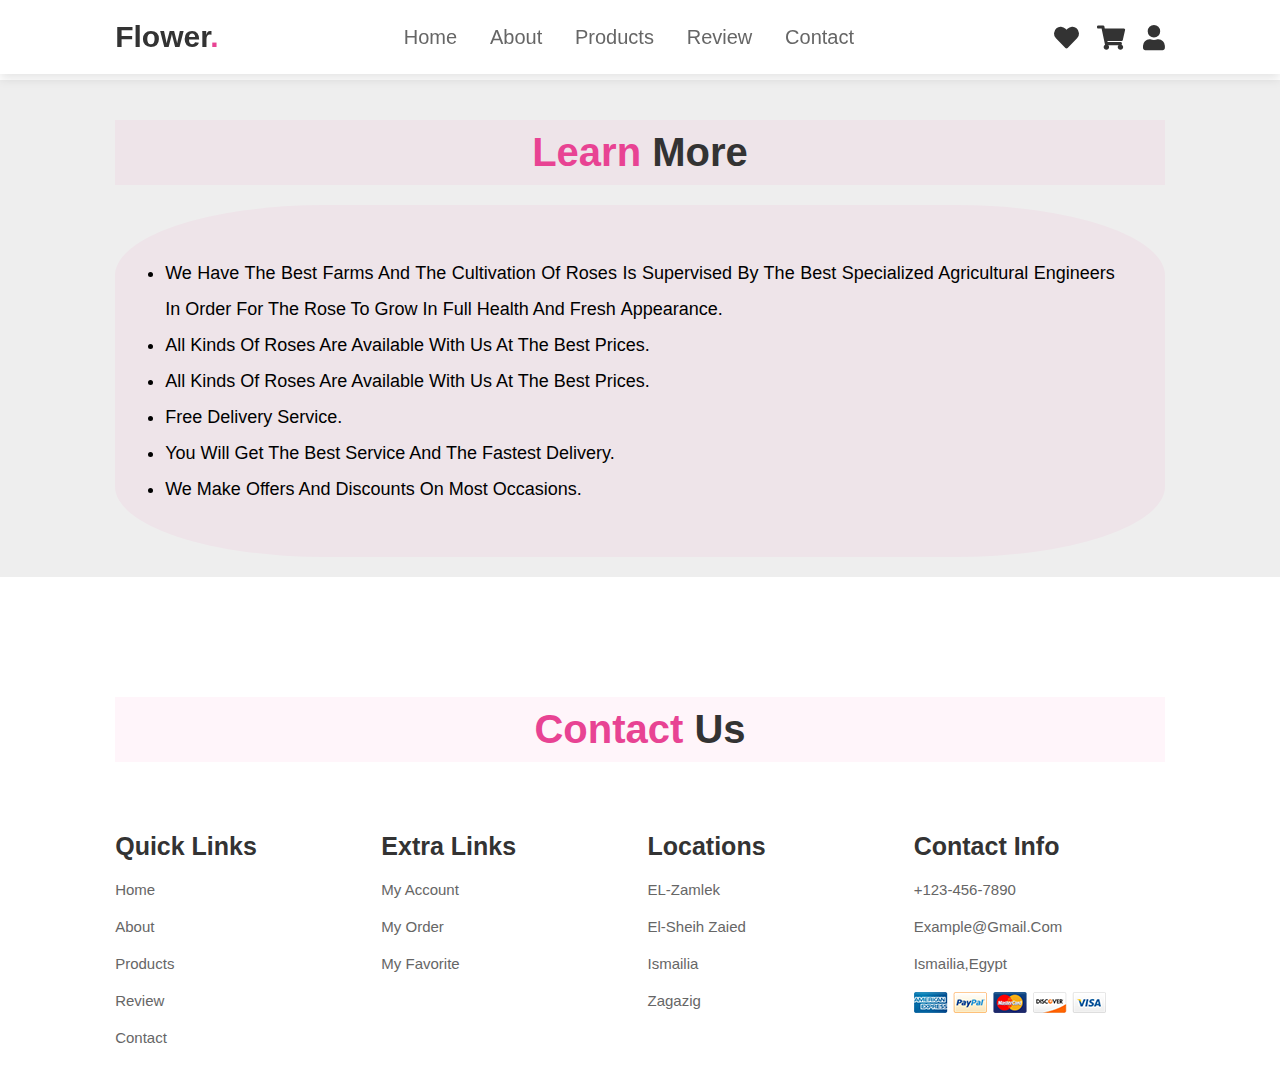
<file: aboutUs.html>
<!DOCTYPE html>
<html lang="en">
  <head>
    <meta charset="UTF-8">
    <meta http-equiv="X-UA-Compatible" content="IE=edge">
    <meta name="viewport" content="width=device-width, initial-scale=1.0">
    <title>learn more </title>

    <!-- font awesome cdn link  -->
    <link rel="stylesheet" href="https://cdnjs.cloudflare.com/ajax/libs/font-awesome/5.15.3/css/all.min.css">

    <!-- custom css file link  -->
    <link rel="stylesheet" href="css/style.css">

</head>
<body>
  <header>

    <input type="checkbox" name="" id="toggler">
    <label for="toggler" class="fas fa-bars"></label>

    <a href="#" class="logo">flower<span>.</span></a>

    <nav class="navbar">
        <a href="new index.html">home</a>
        <a href="aboutUs.html">about</a>
        <a href="prod.html">products</a>
        <a href="revewes page.html">review</a>
        <a href="new index.html">contact</a>
    </nav>

    <div class="icons">
        <a href="support.html" class="fas fa-heart"></a>
        <a href="cart.html" class="fas fa-shopping-cart"></a>
        <a href="man icon.html" class="fas fa-user"></a>
    </div>

</header>

<section class="learn" >
  <h1 class="heading"> <span> learn </span> more</h1>
  <div id="aboutus">
    
    <ul class="ul">
      <li>We have the best farms and the cultivation of roses is supervised by the best specialized agricultural engineers In order for the rose to grow in full health and fresh appearance.</li>
      <li>All kinds of roses are available with us at the best prices.</li>
      <li>All kinds of roses are available with us at the best prices.</li>
      <li>Free delivery service.</li>
      <li>You will get the best service and the fastest delivery.</li>
      <li>We make offers and discounts on most occasions.</li>


    </ul>
    
  </div>

</section>
  





















<!-- footer section starts  -->

<!-- footer section starts  -->

<section class="contact" id="contact">

  <h1 class="heading"> <span> contact </span> us </h1>
  </section>
<section class="footer">
 
  <div class="box-container">

      
      
    <div class="box">
      <h3>quick links</h3>
      <a href="new index.html">home</a>
      <a href="new index.html">about</a>
      <a href="prod.html">products</a>
      <a href="revewes page.html">review</a>
      <a href="new index.html">contact</a>
  </div>

      <div class="box">
          <h3>extra links</h3>
          <a href="#">my account</a>
          <a href="#">my order</a>
          <a href="#">my favorite</a>
      </div>

      <div class="box">
          <h3>locations</h3>
          <a href="#">EL-zamlek</a>
          <a href="#">El-sheih zaied</a>
          <a href="#">ismailia</a>
          <a href="#">Zagazig</a>
      </div>

      <div class="box">
          <h3>contact info</h3>
          <a href="#">+123-456-7890</a>
          <a href="#">example@gmail.com</a>
          <a href="#">ismailia,Egypt </a>
          <img src="images/payment.png" alt="">
      </div>

  </div>

  

</section>

<!-- footer section ends -->

  
</body>
</html>
</file>
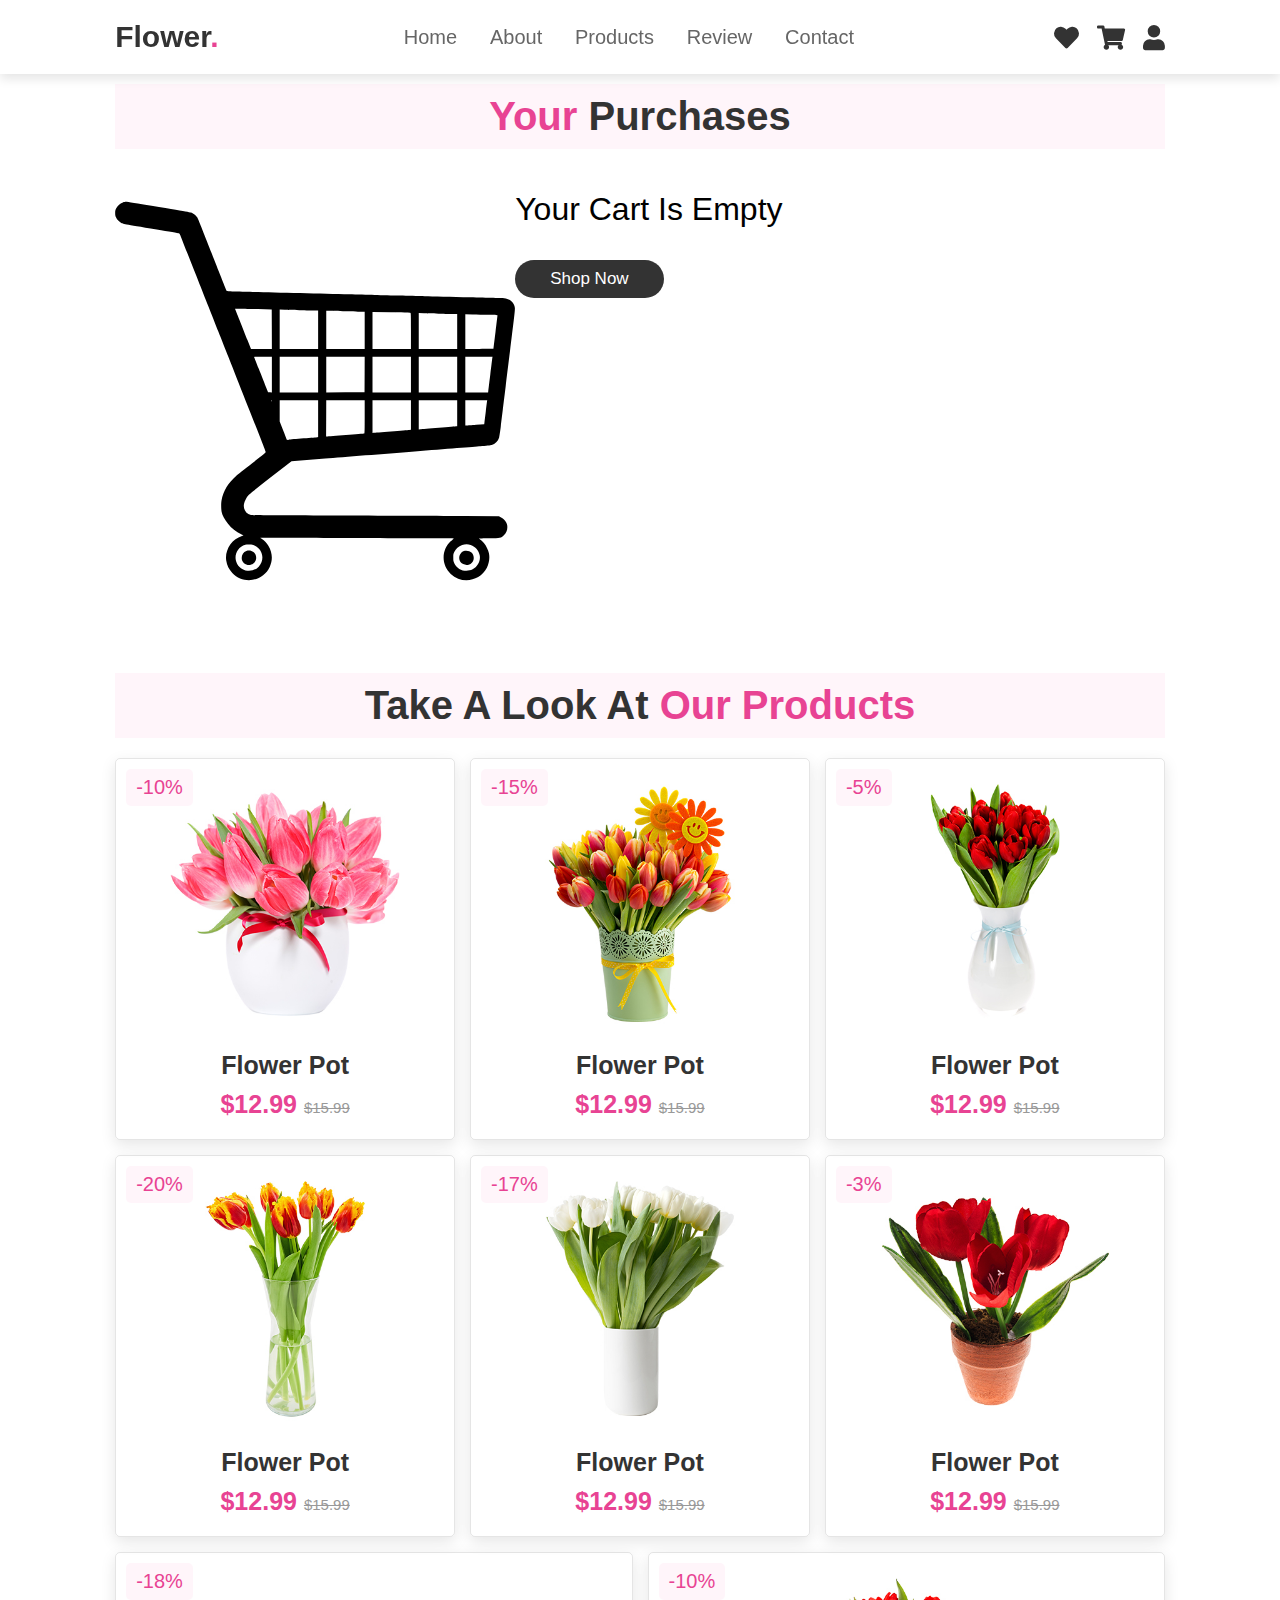
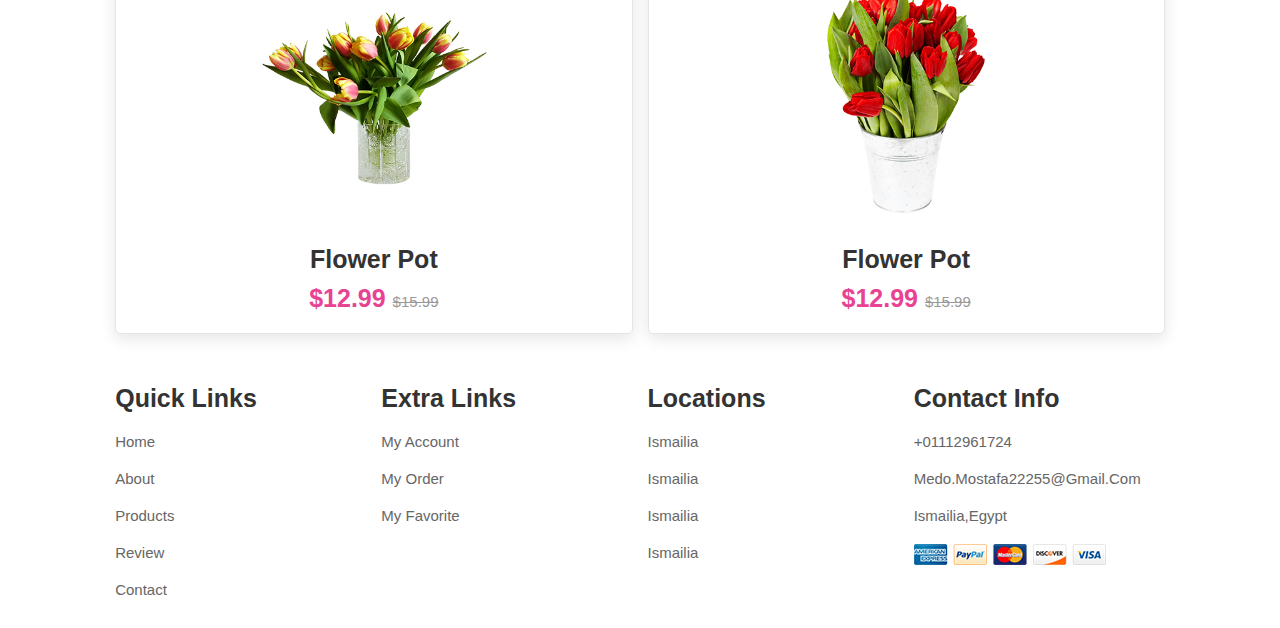
<file: cart.html>
<!DOCTYPE html>
<html lang="en">

<head>
    <meta charset="UTF-8">
    <meta http-equiv="X-UA-Compatible" content="IE=edge">
    <meta name="viewport" content="width=device-width, initial-scale=1.0">
    <title>flower store</title>

    <link rel="shourtcut icon" href="images/708.jpg">
    
    <!-- font awesome cdn link  -->
    <link rel="stylesheet" href="https://cdnjs.cloudflare.com/ajax/libs/font-awesome/5.15.3/css/all.min.css">

    <!-- custom css file link  -->
    <link rel="stylesheet" href="css/style.css">

</head>

<body>

    <!-- header section starts  -->

    <header>

        <input type="checkbox" name="" id="toggler">
        <label for="toggler" class="fas fa-bars"></label>

        <a href="#" class="logo">flower<span>.</span></a>

        <nav class="navbar">
            <a href="new index.html">home</a>
            <a href="#about">about</a>
            <a href="prod.html">products</a>
            <a href="revewes page.html">review</a>
            <a href="#contact">contact</a>
        </nav>

        <div class="icons">
            <a href="support.html" class="fas fa-heart"></a>
            <a href="cart.html" class="fas fa-shopping-cart"></a>
            <a href="man icon.html" class="fas fa-user"></a>
        </div>

    </header>

    <!-- header section ends -->

    <br />
    <br />
    <br />
    <br />
    <section class="contact" id="contact">

        <h1 class="heading"> <span> your </span> purchases </h1>



        <br />
        <br />
        <div class="info">
            <div class="img">
                <img src="cart.svg" alt="" height="400" width="400" valign="middle">
            </div>
            <div class="text">
                <p> Your Cart is Empty </p>
                <br />
                <br />
                <a href="prod.html" class="btn">shop now</a>
            </div>

        </div>
        <br />
        <br />
    </section>

    <section class="products" id="products">

        <h1 class="heading">Take a Look At <span> Our Products</span> </h1>

        <div class="box-container">

            <div class="box">
                <span class="discount">-10%</span>
                <div class="image">
                    <img src="images/img-1.jpg" alt="">
                    <div class="icons">
                        <a href="#" class="fas fa-heart"></a>
                        <a href="#" class="cart-btn">add to cart</a>
                        <a href="#" class="fas fa-share"></a>
                    </div>
                </div>
                <div class="content">
                    <h3>flower pot</h3>
                    <div class="price"> $12.99 <span>$15.99</span> </div>
                </div>
            </div>

            <div class="box">
                <span class="discount">-15%</span>
                <div class="image">
                    <img src="images/img-2.jpg" alt="">
                    <div class="icons">
                        <a href="#" class="fas fa-heart"></a>
                        <a href="#" class="cart-btn">add to cart</a>
                        <a href="#" class="fas fa-share"></a>
                    </div>
                </div>
                <div class="content">
                    <h3>flower pot</h3>
                    <div class="price"> $12.99 <span>$15.99</span> </div>
                </div>
            </div>

            <div class="box">
                <span class="discount">-5%</span>
                <div class="image">
                    <img src="images/img-3.jpg" alt="">
                    <div class="icons">
                        <a href="#" class="fas fa-heart"></a>
                        <a href="#" class="cart-btn">add to cart</a>
                        <a href="#" class="fas fa-share"></a>
                    </div>
                </div>
                <div class="content">
                    <h3>flower pot</h3>
                    <div class="price"> $12.99 <span>$15.99</span> </div>
                </div>
            </div>

            <div class="box">
                <span class="discount">-20%</span>
                <div class="image">
                    <img src="images/img-4.jpg" alt="">
                    <div class="icons">
                        <a href="#" class="fas fa-heart"></a>
                        <a href="#" class="cart-btn">add to cart</a>
                        <a href="#" class="fas fa-share"></a>
                    </div>
                </div>
                <div class="content">
                    <h3>flower pot</h3>
                    <div class="price"> $12.99 <span>$15.99</span> </div>
                </div>
            </div>

            <div class="box">
                <span class="discount">-17%</span>
                <div class="image">
                    <img src="images/img-5.jpg" alt="">
                    <div class="icons">
                        <a href="#" class="fas fa-heart"></a>
                        <a href="#" class="cart-btn">add to cart</a>
                        <a href="#" class="fas fa-share"></a>
                    </div>
                </div>
                <div class="content">
                    <h3>flower pot</h3>
                    <div class="price"> $12.99 <span>$15.99</span> </div>
                </div>
            </div>

            <div class="box">
                <span class="discount">-3%</span>
                <div class="image">
                    <img src="images/img-6.jpg" alt="">
                    <div class="icons">
                        <a href="#" class="fas fa-heart"></a>
                        <a href="#" class="cart-btn">add to cart</a>
                        <a href="#" class="fas fa-share"></a>
                    </div>
                </div>
                <div class="content">
                    <h3>flower pot</h3>
                    <div class="price"> $12.99 <span>$15.99</span> </div>
                </div>
            </div>

            <div class="box">
                <span class="discount">-18%</span>
                <div class="image">
                    <img src="images/img-7.jpg" alt="">
                    <div class="icons">
                        <a href="#" class="fas fa-heart"></a>
                        <a href="#" class="cart-btn">add to cart</a>
                        <a href="#" class="fas fa-share"></a>
                    </div>
                </div>
                <div class="content">
                    <h3>flower pot</h3>
                    <div class="price"> $12.99 <span>$15.99</span> </div>
                </div>
            </div>

            <div class="box">
                <span class="discount">-10%</span>
                <div class="image">
                    <img src="images/img-8.jpg" alt="">
                    <div class="icons">
                        <a href="#" class="fas fa-heart"></a>
                        <a href="#" class="cart-btn">add to cart</a>
                        <a href="#" class="fas fa-share"></a>
                    </div>
                </div>
                <div class="content">
                    <h3>flower pot</h3>
                    <div class="price"> $12.99 <span>$15.99</span> </div>
                </div>
            </div>

        </div>
    </section>

    <!-- footer section starts  -->



    <section class="footer">

        <div class="box-container">


           
        <div class="box">
            <h3>quick links</h3>
            <a href="new index.html">home</a>
            <a href="new index.html">about</a>
            <a href="prod.html">products</a>
            <a href="revewes page.html">review</a>
            <a href="new index.html">contact</a>
        </div>

            <div class="box">
                <h3>extra links</h3>
                <a href="#">my account</a>
                <a href="#">my order</a>
                <a href="#">my favorite</a>
            </div>

            <div class="box">
                <h3>locations</h3>
                <a href="#">ismailia</a>
                <a href="#">ismailia</a>
                <a href="#">ismailia</a>
                <a href="#">ismailia</a>
            </div>

            <div class="box">
                <h3>contact info</h3>
                <a href="#">+01112961724</a>
                <a href="#">medo.mostafa22255@gmail.com</a>
                <a href="#">ismailia,Egypt </a>
                <img src="images/payment.png" alt="">
            </div>

        </div>



    </section>

    <!-- footer section ends -->


</body>

</html>
</file>
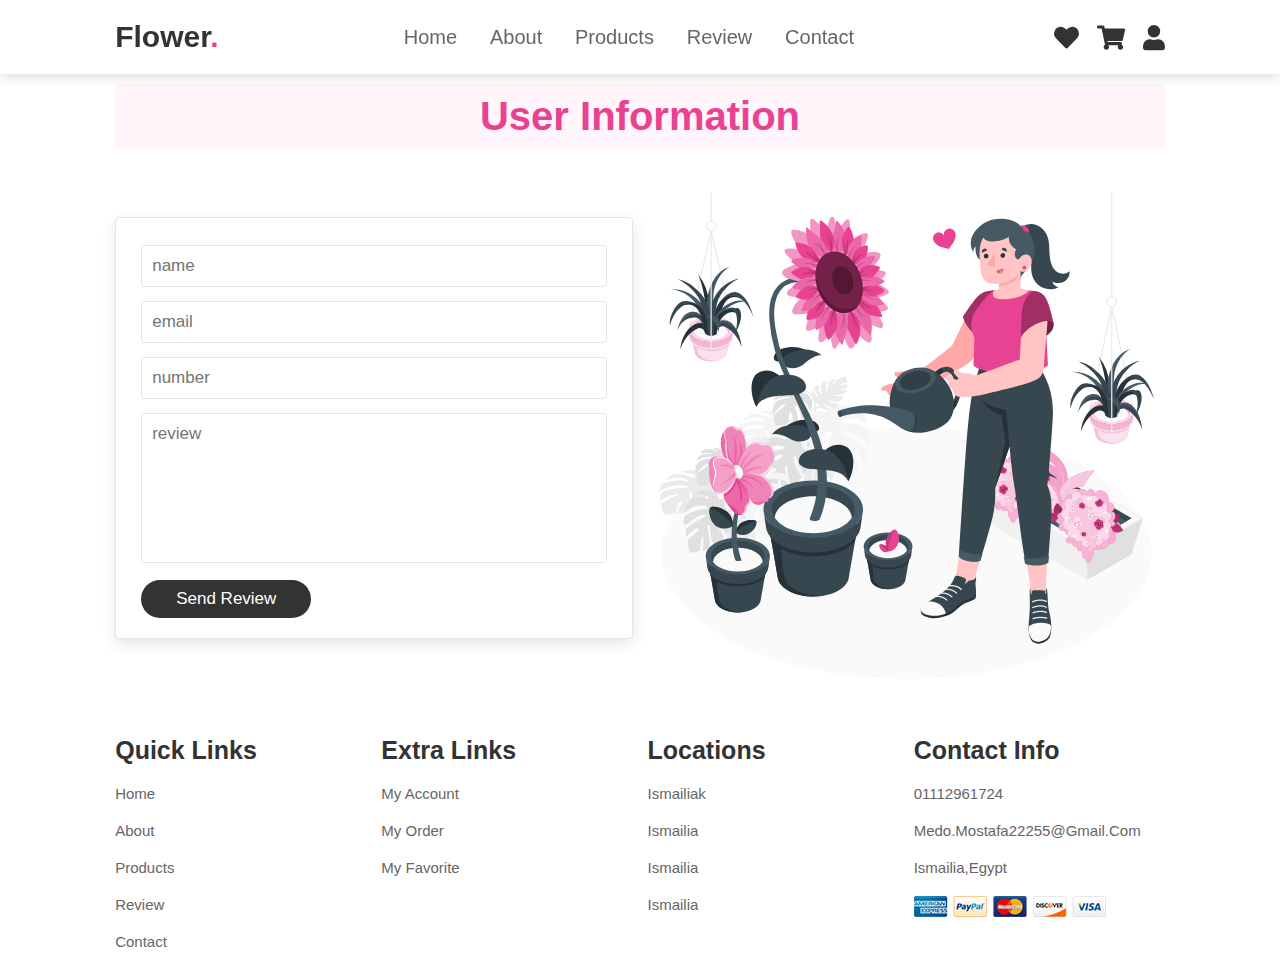
<file: man icon.html>
!DOCTYPE html>
<html lang="en">
<head>
    <meta charset="UTF-8">
    <meta http-equiv="X-UA-Compatible" content="IE=edge">
    <meta name="viewport" content="width=device-width, initial-scale=1.0">
    <title>user information</title>

    <!-- font awesome cdn link  -->
    <link rel="stylesheet" href="https://cdnjs.cloudflare.com/ajax/libs/font-awesome/5.15.3/css/all.min.css">

    <!-- custom css file link  -->
    <link rel="stylesheet" href="css/style.css">


</head>
<body >


    <header>

        <input type="checkbox" name="" id="toggler">
        <label for="toggler" class="fas fa-bars"></label>
    
        <a href="#" class="logo">flower<span>.</span></a>
    
        <nav class="navbar">
            <a href="new index.html">home</a>
            <a href="new index.html">about</a>
            <a href="prod.html">products</a>
            <a href="revewes page.html">review</a>
            <a href="new index.html">contact</a>
        </nav>
    
        <div class="icons">
            <a href="support.html" class="fas fa-heart"></a>
            <a href="cart.html" class="fas fa-shopping-cart"></a>
            <a href="man icon.html" class="fas fa-user"></a>
        </div>
    
    </header>

    <br/>
    <br/>
    <br/>
    <br/>

<section class="contact" id="contact">

    <h1 class="heading"> <span> user information </span>  </h1>

    <div class="row">

        <form action="">
            <input type="text" placeholder="name" class="box">
            <input type="email" placeholder="email" class="box">
            <input type="number" placeholder="number" class="box">
            <textarea name="" class="box" placeholder="review" id="" cols="30" rows="10"></textarea>
            <input type="submit" value="send review" class="btn">
        </form>

        <div class="image">
            <img src="images/contact-img.svg" alt="">
        </div>

    </div>
</body>
</section>


<!-- footer section starts  -->

<section class="footer">

    <div class="box-container">

        <div class="box">
            <h3>quick links</h3>
            <a href="new index.html">home</a>
            <a href="new index.html">about</a>
            <a href="prod.html">products</a>
            <a href="revewes page.html">review</a>
            <a href="new index.html">contact</a>
        </div>

        <div class="box">
            <h3>extra links</h3>
            <a href="#">my account</a>
            <a href="#">my order</a>
            <a href="#">my favorite</a>
        </div>

        <div class="box">
            <h3>locations</h3>
            <a href="#">ismailiak</a>
            <a href="#">ismailia</a>
            <a href="#">ismailia</a>
            <a href="#">ismailia</a>
        </div>

        <div class="box">
            <h3>contact info</h3>
            <a href="#">01112961724</a>
            <a href="#">medo.mostafa22255@gmail.com</a>
            <a href="#">ismailia,Egypt </a>
            <img src="images/payment.png" alt="">
        </div>

    </div>

    

</section>

<!-- footer section ends -->


















    
</body>
</html>
</file>
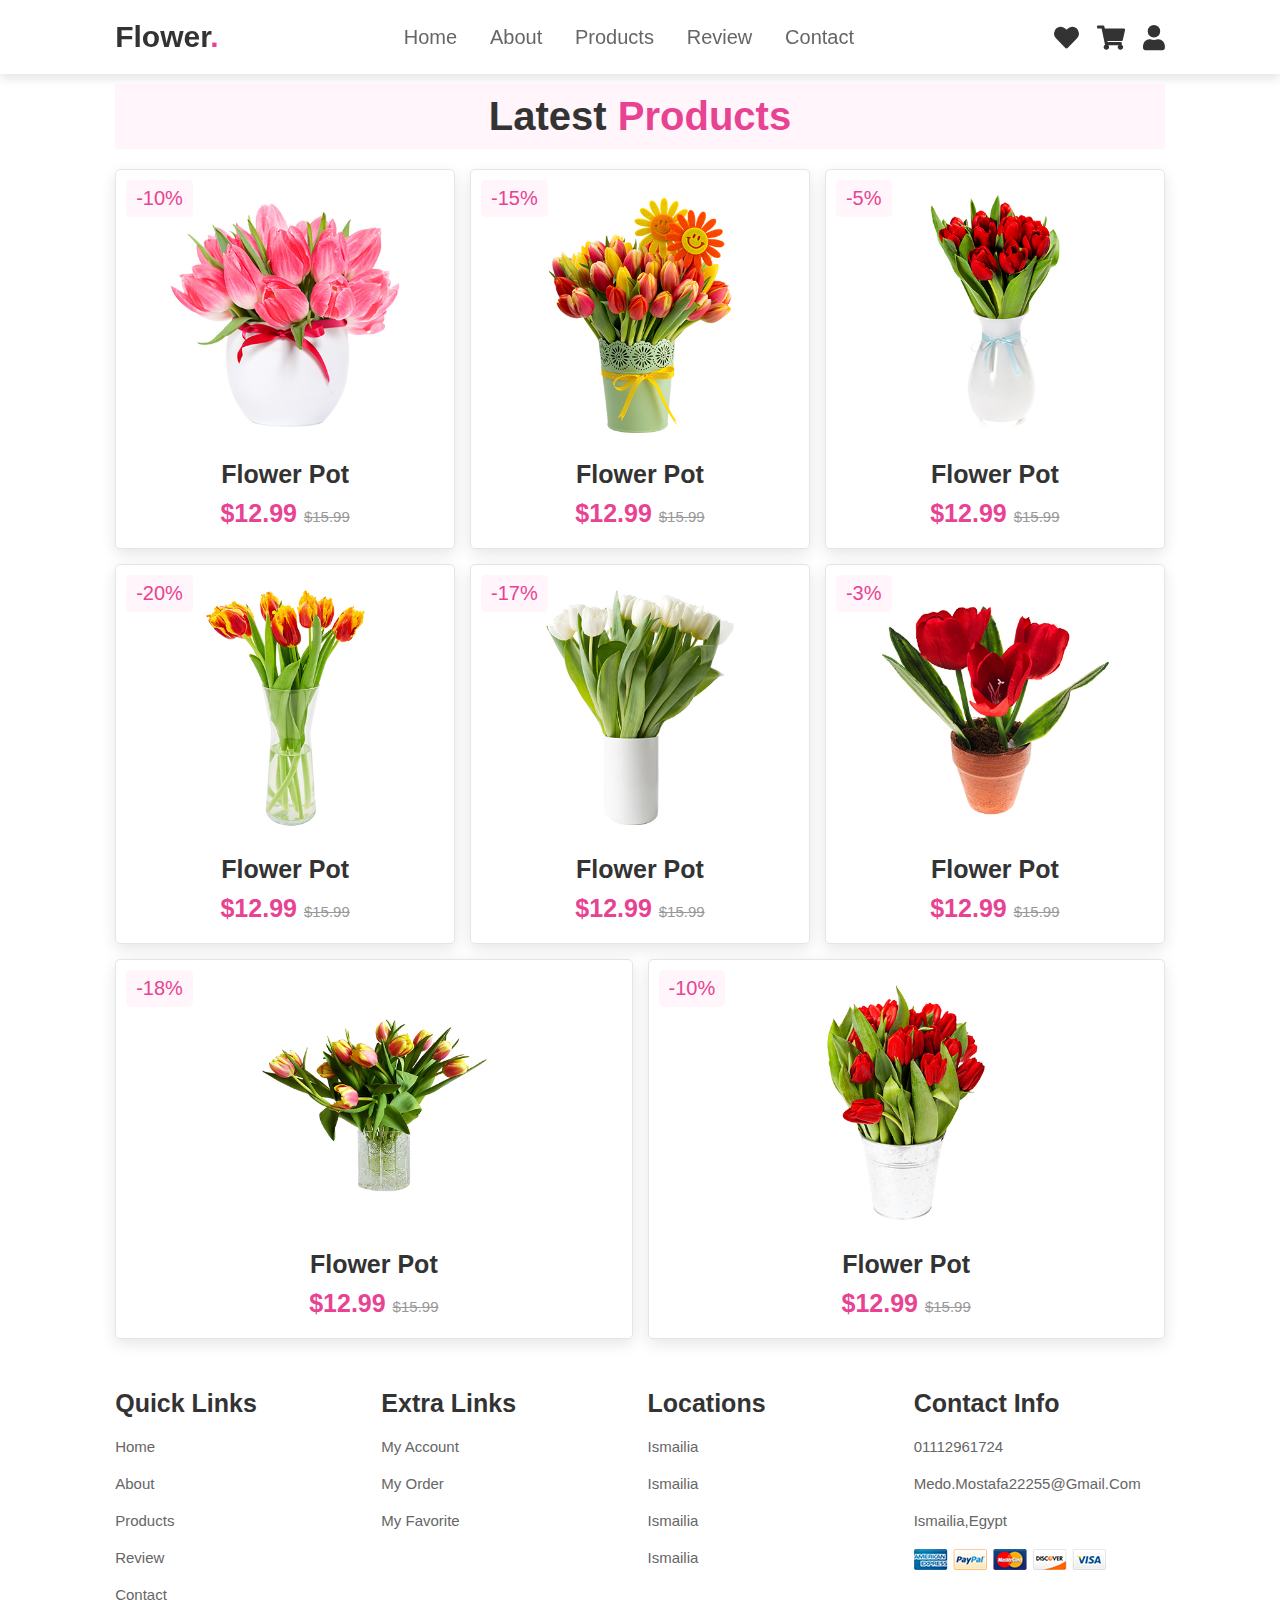
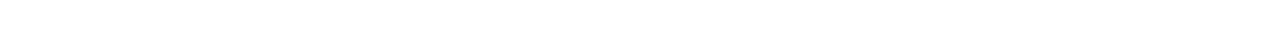
<file: prod.html>
!DOCTYPE html>
<html lang="en">
<head>
    <meta charset="UTF-8">
    <meta http-equiv="X-UA-Compatible" content="IE=edge">
    <meta name="viewport" content="width=device-width, initial-scale=1.0">
    <title>prodict page </title>


    

    <!-- font awesome cdn link  -->
    <link rel="stylesheet" href="https://cdnjs.cloudflare.com/ajax/libs/font-awesome/5.15.3/css/all.min.css">

    <!-- custom css file link  -->
    <link rel="stylesheet" href="css/style.css">
    <link rel="shourtcut icon" href="images/708.jpg">

</head>
<!-- prodcuts section starts  -->
<body>


    <header>

        <input type="checkbox" name="" id="toggler">
        <label for="toggler" class="fas fa-bars"></label>
    
        <a href="#" class="logo">flower<span>.</span></a>
    
        <nav class="navbar">
            <a href="new index.html">home</a>
            <a href="new index.html">about</a>
            <a href="prod.html">products</a>
            <a href="revewes page.html">review</a>
            <a href="index.html">contact</a>
        </nav>
    
        <div class="icons">
            <a href="support.html" class="fas fa-heart"></a>
            <a href="cart.html" class="fas fa-shopping-cart"></a>
            <a href="man icon.html" class="fas fa-user"></a>
        </div>
    
    </header>

    <br/>
    <br/>
    <br/>
    <br/>
<section class="products" id="products">

    <h1 class="heading"> latest <span>products</span> </h1>

    <div class="box-container">

        <div class="box">
            <span class="discount">-10%</span>
            <div class="image">
                <img src="images/img-1.jpg" alt="">
                <div class="icons">
                    <a href="#" class="fas fa-heart"></a>
                    <a href="#" class="cart-btn">add to cart</a>
                    <a href="#" class="fas fa-share"></a>
                </div>
            </div>
            <div class="content">
                <h3>flower pot</h3>
                <div class="price"> $12.99 <span>$15.99</span> </div>
            </div>
        </div>

        <div class="box">
            <span class="discount">-15%</span>
            <div class="image">
                <img src="images/img-2.jpg" alt="">
                <div class="icons">
                    <a href="#" class="fas fa-heart"></a>
                    <a href="#" class="cart-btn">add to cart</a>
                    <a href="#" class="fas fa-share"></a>
                </div>
            </div>
            <div class="content">
                <h3>flower pot</h3>
                <div class="price"> $12.99 <span>$15.99</span> </div>
            </div>
        </div>

        <div class="box">
            <span class="discount">-5%</span>
            <div class="image">
                <img src="images/img-3.jpg" alt="">
                <div class="icons">
                    <a href="#" class="fas fa-heart"></a>
                    <a href="#" class="cart-btn">add to cart</a>
                    <a href="#" class="fas fa-share"></a>
                </div>
            </div>
            <div class="content">
                <h3>flower pot</h3>
                <div class="price"> $12.99 <span>$15.99</span> </div>
            </div>
        </div>

        <div class="box">
            <span class="discount">-20%</span>
            <div class="image">
                <img src="images/img-4.jpg" alt="">
                <div class="icons">
                    <a href="#" class="fas fa-heart"></a>
                    <a href="#" class="cart-btn">add to cart</a>
                    <a href="#" class="fas fa-share"></a>
                </div>
            </div>
            <div class="content">
                <h3>flower pot</h3>
                <div class="price"> $12.99 <span>$15.99</span> </div>
            </div>
        </div>

        <div class="box">
            <span class="discount">-17%</span>
            <div class="image">
                <img src="images/img-5.jpg" alt="">
                <div class="icons">
                    <a href="#" class="fas fa-heart"></a>
                    <a href="#" class="cart-btn">add to cart</a>
                    <a href="#" class="fas fa-share"></a>
                </div>
            </div>
            <div class="content">
                <h3>flower pot</h3>
                <div class="price"> $12.99 <span>$15.99</span> </div>
            </div>
        </div>

        <div class="box">
            <span class="discount">-3%</span>
            <div class="image">
                <img src="images/img-6.jpg" alt="">
                <div class="icons">
                    <a href="#" class="fas fa-heart"></a>
                    <a href="#" class="cart-btn">add to cart</a>
                    <a href="#" class="fas fa-share"></a>
                </div>
            </div>
            <div class="content">
                <h3>flower pot</h3>
                <div class="price"> $12.99 <span>$15.99</span> </div>
            </div>
        </div>

        <div class="box">
            <span class="discount">-18%</span>
            <div class="image">
                <img src="images/img-7.jpg" alt="">
                <div class="icons">
                    <a href="#" class="fas fa-heart"></a>
                    <a href="#" class="cart-btn">add to cart</a>
                    <a href="#" class="fas fa-share"></a>
                </div>
            </div>
            <div class="content">
                <h3>flower pot</h3>
                <div class="price"> $12.99 <span>$15.99</span> </div>
            </div>
        </div>

        <div class="box">
            <span class="discount">-10%</span>
            <div class="image">
                <img src="images/img-8.jpg" alt="">
                <div class="icons">
                    <a href="#" class="fas fa-heart"></a>
                    <a href="#" class="cart-btn">add to cart</a>
                    <a href="#" class="fas fa-share"></a>
                </div>
            </div>
            <div class="content">
                <h3>flower pot</h3>
                <div class="price"> $12.99 <span>$15.99</span> </div>
            </div>
        </div>


    </div>
</section></body>



<!-- footer section starts  -->

<section class="footer">

    <div class="box-container">

        
        <div class="box">
            <h3>quick links</h3>
            <a href="new index.html">home</a>
            <a href="new index.html">about</a>
            <a href="prod.html">products</a>
            <a href="revewes page.html">review</a>
            <a href="new index.html">contact</a>
        </div>

        <div class="box">
            <h3>extra links</h3>
            <a href="#">my account</a>
            <a href="#">my order</a>
            <a href="#">my favorite</a>
        </div>

        <div class="box">
            <h3>locations</h3>
            <a href="#">ismailia</a>
            <a href="#">ismailia</a>
            <a href="#">ismailia</a>
            <a href="#">ismailia</a>
        </div>

        <div class="box">
            <h3>contact info</h3>
            <a href="#">01112961724</a>
            <a href="#">medo.mostafa22255@gmail.com</a>
            <a href="#">ismailia,Egypt </a>
            <img src="images/payment.png" alt="">
        </div>

    

</section>

<!-- footer section ends -->


















    
</body>
</html>
</file>
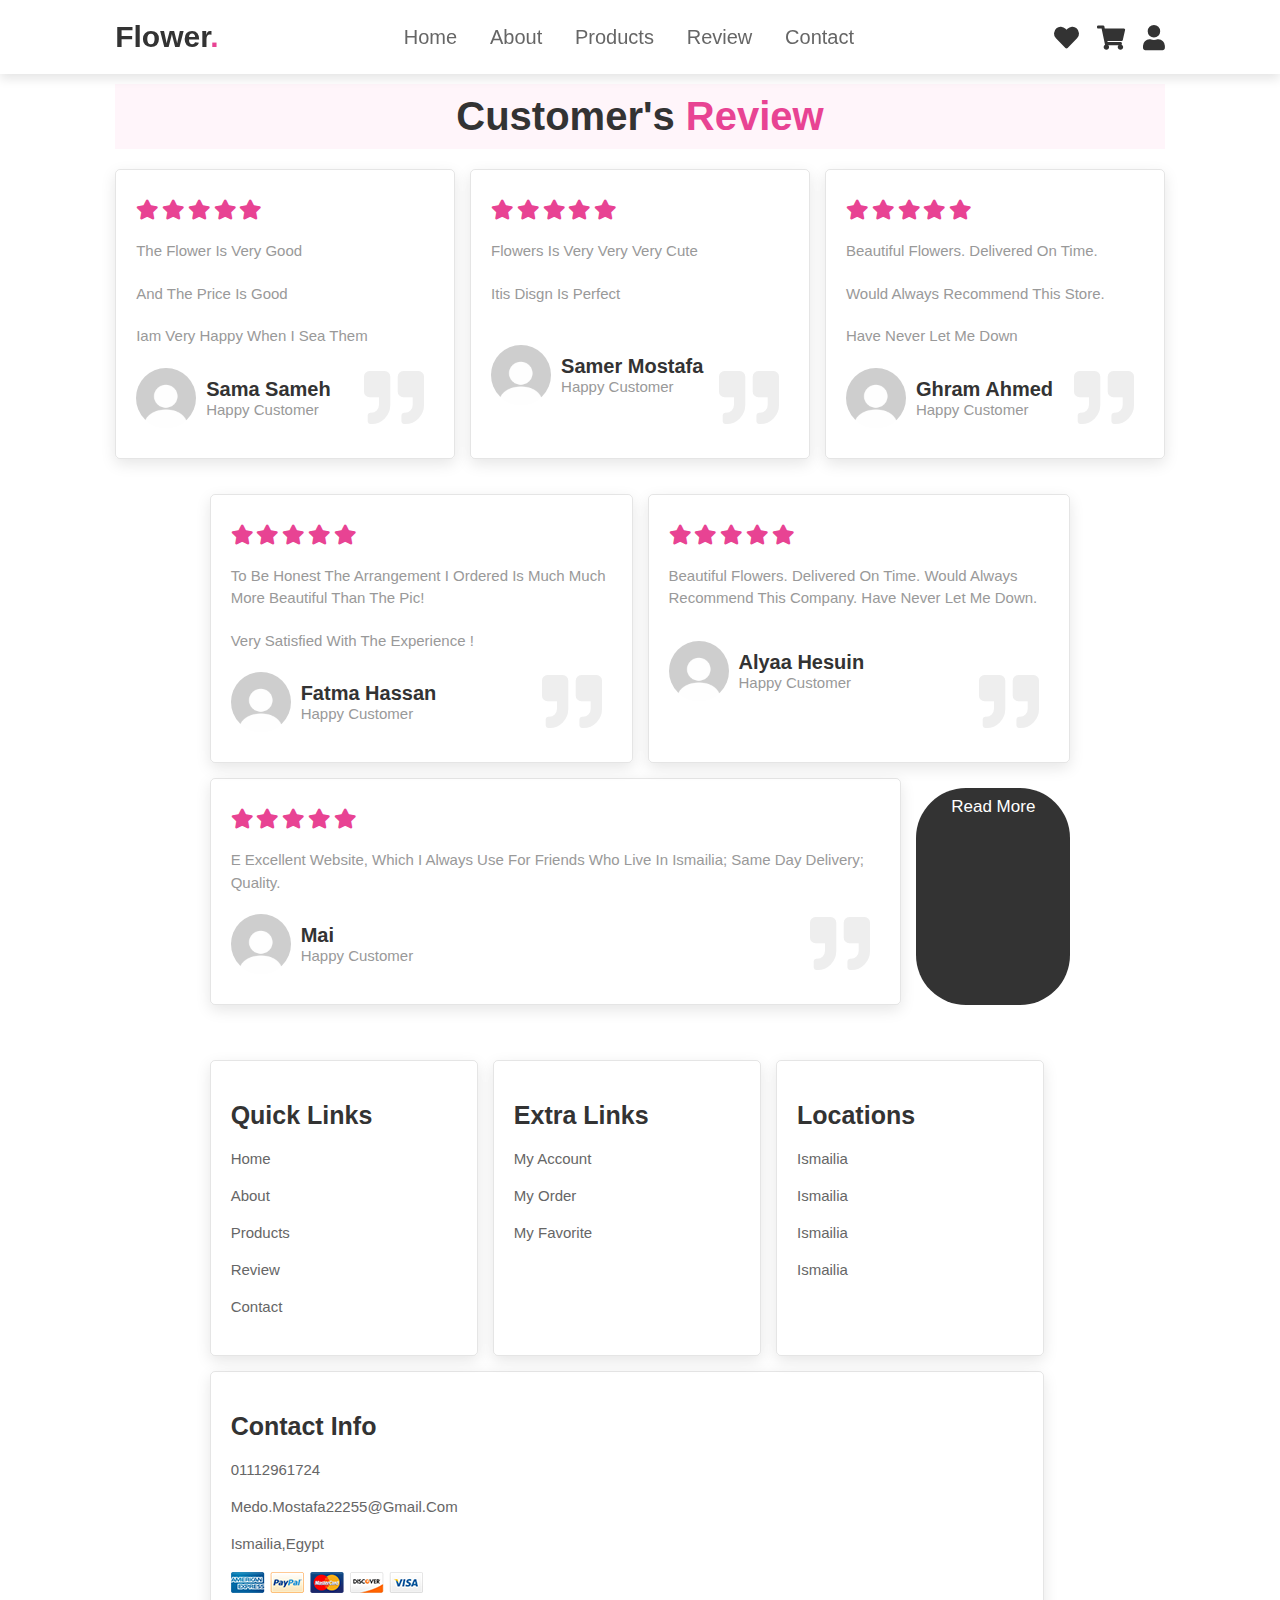
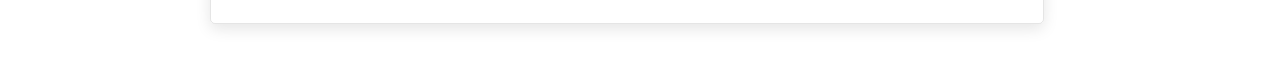
<file: revewes page.html>
!DOCTYPE html>
<html lang="en">
<head>
    <meta charset="UTF-8">
    <meta http-equiv="X-UA-Compatible" content="IE=edge">
    <meta name="viewport" content="width=device-width, initial-scale=1.0">
    <title>revew page </title>

    <!-- font awesome cdn link  -->
    <link rel="stylesheet" href="https://cdnjs.cloudflare.com/ajax/libs/font-awesome/5.15.3/css/all.min.css">

    <!-- custom css file link  -->
    <link rel="stylesheet" href="css/style.css">

</head>

<!-- review section starts  -->


<body>

    <header>

        <input type="checkbox" name="" id="toggler">
        <label for="toggler" class="fas fa-bars"></label>
    
        <a href="#" class="logo">flower<span>.</span></a>
    
        <nav class="navbar">
            <a href="new index.html">home</a>
            <a href="new index.html">about</a>
            <a href="prod.html">products</a>
            <a href="revewes page.html">review</a>
            <a href="new index.html">contact</a>
        </nav>
    
        <div class="icons">
            <a href="support.html" class="fas fa-heart"></a>
            <a href="cart.html" class="fas fa-shopping-cart"></a>
            <a href="man icon.html" class="fas fa-user"></a>
        </div>
    
    </header>



    <br/>

    <br/>
    <br/>

<section class="review" id="review">
    <br/>

    <h1 class="heading"> customer's <span>review</span> </h1>
    
    <div class="box-container">
    
        <div class="box">
            <div class="stars">
                <i class="fas fa-star"></i>
                <i class="fas fa-star"></i>
                <i class="fas fa-star"></i>
                <i class="fas fa-star"></i>
                <i class="fas fa-star"></i>
            </div>
            <p>The Flower is very Good </p>
            <p>And The Price is good </p>
            <p>Iam very happy when I sea them</p>
            <div class="user">
                <img src="review .jpg" alt="">
                <div class="user-info">
                    <h3>Sama sameh </h3>
                    <span>happy customer</span>
                </div>
            </div>
            <span class="fas fa-quote-right"></span>
        </div>
    
        <div class="box">
            <div class="stars">
                <i class="fas fa-star"></i>
                <i class="fas fa-star"></i>
                <i class="fas fa-star"></i>
                <i class="fas fa-star"></i>
                <i class="fas fa-star"></i>
            </div>
            <p> flowers is very very very cute  </p>
            <p> itis disgn is perfect </p>
            <p></p>
            <div class="user">
                <img src="review .jpg" alt="">
                <div class="user-info">
                    <h3>Samer mostafa</h3>
                    <span>happy customer</span>
                </div>
            </div>
            <span class="fas fa-quote-right"></span>
        </div>
    
        <div class="box">
            <div class="stars">
                <i class="fas fa-star"></i>
                <i class="fas fa-star"></i>
                <i class="fas fa-star"></i>
                <i class="fas fa-star"></i>
                <i class="fas fa-star"></i>
            </div>
            <p>Beautiful flowers. Delivered on time. </p>
                <p>Would always recommend this store.</p>
                <p> Have never let me down</p>
            <div class="user">
                <img src="review .jpg" alt="">
                <div class="user-info">
                    <h3>ghram ahmed</h3>
                    <span>happy customer</span>
                </div>
            </div>
            <span class="fas fa-quote-right"></span>
        </div>
    
        
        
<section class="review" id="review">

    
    
    <div class="box-container">
    
        <div class="box">
            <div class="stars">
                <i class="fas fa-star"></i>
                <i class="fas fa-star"></i>
                <i class="fas fa-star"></i>
                <i class="fas fa-star"></i>
                <i class="fas fa-star"></i>
            </div>
            <p>To be honest the arrangement i ordered is much much more beautiful than the pic!</p>
            <p>Very satisfied with the experience !</p>
            <div class="user">
                <img src="review .jpg" alt="">
                <div class="user-info">
                    <h3>Fatma hassan</h3>
                    <span>happy customer</span>
                </div>
            </div>
            <span class="fas fa-quote-right"></span>
        </div>
    
        <div class="box">
            <div class="stars">
                <i class="fas fa-star"></i>
                <i class="fas fa-star"></i>
                <i class="fas fa-star"></i>
                <i class="fas fa-star"></i>
                <i class="fas fa-star"></i>
            </div>
            <p>Beautiful flowers. Delivered on time. Would always recommend this company. Have never let me down.</p>
            <br/>
            <div class="user">
                <img src="review .jpg" alt="">
                <div class="user-info">
                    <h3>alyaa hesuin</h3>
                    <span>happy customer</span>
                </div>
            </div>
            <span class="fas fa-quote-right"></span>
        </div>
    
        <div class="box">
            <div class="stars">
                <i class="fas fa-star"></i>
                <i class="fas fa-star"></i>
                <i class="fas fa-star"></i>
                <i class="fas fa-star"></i>
                <i class="fas fa-star"></i>
            </div>
            <p>e Excellent website, which I always use for friends who live in Ismailia; same day delivery; quality.</p>
            <div class="user">
                <img src="review .jpg" alt="">
                <div class="user-info">
                    <h3>mai </h3>
                    <span>happy customer</span>
                </div>
            </div>
            <span class="fas fa-quote-right"></span>
        </div>
        <a href="#" class="btn">Read more</a>
    </div>
        
    </section>
    
    <!-- review section ends -->
    </body>



    
<!-- footer section starts  -->

<section class="footer">

    <div class="box-container">

        
        <div class="box">
            <h3>quick links</h3>
            <a href="new index.html">home</a>
            <a href="new index.html">about</a>
            <a href="prod.html">products</a>
            <a href="revewes page.html">review</a>
            <a href="new index.html">contact</a>
        </div>
        <div class="box">
            <h3>extra links</h3>
            <a href="#">my account</a>
            <a href="#">my order</a>
            <a href="#">my favorite</a>
        </div>

        <div class="box">
            <h3>locations</h3>
            <a href="#">ismailia</a>
            <a href="#">ismailia</a>
            <a href="#">ismailia</a>
            <a href="#">ismailia</a>
        </div>

        <div class="box">
            <h3>contact info</h3>
            <a href="#">01112961724</a>
            <a href="#">medo.mostafa22255@gmail.com</a>
            <a href="#">ismailia,Egypt </a>
            <img src="images/payment.png" alt="">
        </div>

    </div>

    

</section>

<!-- footer section ends -->


















    
</body>
</html>
</file>
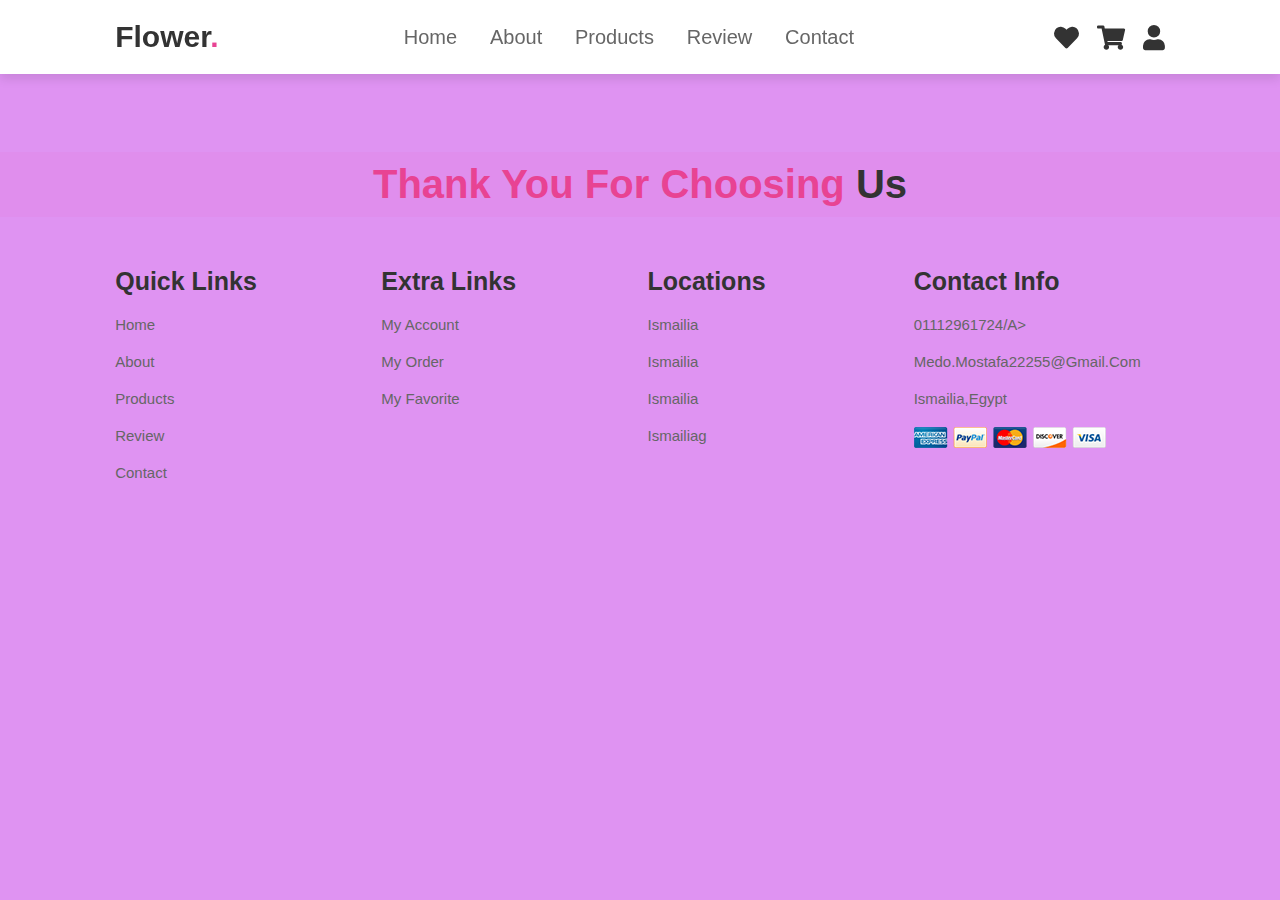
<file: support.html>
<!DOCTYPE html>
<html lang="en">
  <head>
    <meta charset="UTF-8">
    <meta http-equiv="X-UA-Compatible" content="IE=edge">
    <meta name="viewport" content="width=device-width, initial-scale=1.0">
    <title>support  </title>

    <!-- font awesome cdn link  -->
    <link rel="stylesheet" href="https://cdnjs.cloudflare.com/ajax/libs/font-awesome/5.15.3/css/all.min.css">

    <!-- custom css file link  -->
    <link rel="stylesheet" href="css/style.css">

</head>
<body class="supportbody" background="#e84393">
  <header>

    <input type="checkbox" name="" id="toggler">
    <label for="toggler" class="fas fa-bars"></label>

    <a href="#" class="logo">flower<span>.</span></a>

    <nav class="navbar">
        <a href="new index.html">home</a>
        <a href="aboutUs.html">about</a>
        <a href="prod.html">products</a>
        <a href="revewes page.html">review</a>
        <a href="new index.html">contact</a>
    </nav>

    <div class="icons">
        <a href="support.html" class="fas fa-heart"></a>
        <a href="cart.html" class="fas fa-shopping-cart"></a>
        <a href="man icon.html" class="fas fa-user"></a>
    </div>

</header>
<br/>
<br/>
<br/>

<br/>
<br/>
<br/>

<br/>
<br/>
<br/>

<br/>
<br/>
<br/>
<div class="support">
  <h1 class="heading"> <span> Thank you for choosing  </span>us </h1>
  

</div>

<!-- footer section starts  -->

<section class="footer">

  <div class="box-container">

      
    <div class="box">
      <h3>quick links</h3>
      <a href="new index.html">home</a>
      <a href="new index.html">about</a>
      <a href="prod.html">products</a>
      <a href="revewes page.html">review</a>
      <a href="new index.html">contact</a>
  </div>

      <div class="box">
          <h3>extra links</h3>
          <a href="#">my account</a>
          <a href="#">my order</a>
          <a href="#">my favorite</a>
      </div>

      <div class="box">
          <h3>locations</h3>
          <a href="#">ismailia</a>
          <a href="#">ismailia</a>
          <a href="#">ismailia</a>
          <a href="#">ismailiag</a>
      </div>

      <div class="box">
          <h3>contact info</h3>
          <a href="#">01112961724/a>
          <a href="#">medo.mostafa22255@gmail.com</a>
          <a href="#">ismailia,Egypt </a>
          <img src="images/payment.png" alt="">
      </div>

  </div>

  

</section>

<!-- footer section ends -->
</file>
<file: css/style.css>
:root{
    --pink:#e84393;
}

*{
    margin:0; padding:0;
    box-sizing: border-box;
    font-family: Verdana, Geneva, Tahoma, sans-serif;
    outline: none; border:none;
    text-decoration: none;
    text-transform: capitalize;
    transition: .2s linear;
}
/*////////////////////////////////////////////////////////////////////////////////////////////////////////////////////////////////////////////////////////////////*/
html{
    font-size: 62.5%;
    scroll-behavior: smooth;
    scroll-padding-top: 6rem;
    overflow-x: hidden;
}
/*////////////////////////////////////////////////////////////////////////////////////////////////////////////////////////////////////////////////////////////////*/
section{
    padding:2rem 9%;
}
/*////////////////////////////////////////////////////////////////////////////////////////////////////////////////////////////////////////////////////////////////*/
.heading{
    text-align: center;
    font-size: 4rem;
    color:#333;
    padding:1rem;
    margin:2rem 0;
    background:rgba(255, 51, 153,.05);
}

.heading span{
    color:var(--pink);
}
/*////////////////////////////////////////////////////////////////////////////////////////////////////////////////////////////////////////////////////////////////*/
.btn{
    display: inline-block;
    margin-top: 1rem;
    border-radius: 5rem;
    background:#333;
    color:#fff;
    padding:.9rem 3.5rem;
    cursor: pointer;
    font-size: 1.7rem;
}

.btn:hover{
    background:var(--pink);
}
/*////////////////////////////////////////////////////////////////////////////////////////////////////////////////////////////////////////////////////////////////*/
header{
    position: fixed;
    top:0; left:0; right:0;
    background:#fff;
    padding:2rem 9%;
    display: flex;
    align-items: center;
    justify-content: space-between;
    z-index: 1000;
    box-shadow: 0 .5rem 1rem rgba(0,0,0,.1);
}

header .logo{
    font-size: 3rem;
    color:#333;
    font-weight: bolder;
}

header .logo span{
    color:var(--pink);
}

header .navbar a{
    font-size: 2rem;
    padding:0 1.5rem;
    color:#666;
}

header .navbar a:hover{
    color:var(--pink);
}

header .icons a{
    font-size: 2.5rem;
    color:#333;
    margin-left: 1.5rem;
}

header .icons a:hover{
    color:var(--pink);
}

header #toggler{
    display: none;
}

header .fa-bars{
    font-size: 3rem;
    color:#333;
    border-radius: .5rem;
    padding:.5rem 1.5rem;
    cursor: pointer;
    border:.1rem solid rgba(0,0,0,.3);
    display: none;
}
/*////////////////////////////////////////////////////////////////////////////////////////////////////////////////////////////////////////////////////////////////*/
.home{
    display: flex;
    align-items: center;
    min-height: 100vh;
    background:url(../images/home-bg.jpg) no-repeat;
    background-size: cover;
    background-position: center;
}

.home .content{
    max-width: 50rem;
}

.home .content h3{
    font-size: 6rem;
    color:#333;
}

.home .content span{
    font-size: 3.5rem;
    color:var(--pink);
    padding:1rem 0;
    line-height: 1.5;
}

.home .content p{
    font-size: 1.5rem;
    color:#999;
    padding:1rem 0;
    line-height: 1.5;
}
/*////////////////////////////////////////////////////////////////////////////////////////////////////////////////////////////////////////////////////////////////*/
/* aboutus */
.learn{
    margin-top: 8rem;
    margin-bottom: 8rem;
    margin-left: 0;
    background: #eee;
}
 section #aboutus{

    padding: 2rem;
    display: flex;
    background: rgba(255, 51, 153,.05);
    border-radius: 20%;
    
    
    
    

    
}
.ul{
    padding: 3rem;
    text-transform: capitalize;
    line-height: 2;
    font-size: large;
    text-align: justify;
}

.about .row{
    display: flex;
    align-items: center;
    gap:2rem;
    flex-wrap: wrap;
    padding:2rem 0;
    padding-bottom: 3rem;
}

.about .row .video-container{
    flex:1 1 40rem;
    position: relative;
}

.about .row .video-container video{
    width:100%;
    border:1.5rem solid #fff;
    border-radius: .5rem;
    box-shadow: 0 .5rem 1rem rgba(0,0,0,.1);
    height: 100%;
    object-fit: cover;
}

.about .row .video-container h3{
    position: absolute;
    top:50%; transform: translateY(-50%);
    font-size: 3rem;
    background:#fff;
    width:100%;
    padding:1rem 2rem;
    text-align: center;
    mix-blend-mode: screen;
}

.about .row .content{
    flex:1 1 40rem;
}

.about .row .content h3{
    font-size: 3rem;
    color:#333;
}

.about .row .content p{
    font-size: 1.5rem;
    color:#999;
    padding:.5rem 0;
    padding-top: 1rem;
    line-height: 1.5;
}

.icons-container{
    background:#eee;
    display: flex;
    flex-wrap: wrap;
    gap:1.5rem;
    padding-top: 5rem;
    padding-bottom: 5rem;
}

.icons-container .icons{
    background:#fff;
    border:.1rem solid rgba(0,0,0,.1);
    padding:2rem;
    display: flex;
    align-items: center;
    flex:1 1 25rem;
}

.icons-container .icons img{
    height:5rem;
    margin-right: 2rem;
}

.icons-container .icons h3{
    color:#333;
    padding-bottom: .5rem;
    font-size: 1.5rem;
}

.icons-container .icons span{
    color:#555;
    font-size: 1.3rem;
}

body.supportbody{
    background-color: hsla(288, 78%, 59%, 0.582);
}

.products .box-container{
    display: flex;
    flex-wrap: wrap;
    gap:1.5rem;
}

.products .box-container .box{
    flex:1 1 30rem;
    box-shadow: 0 .5rem 1.5rem rgba(0,0,0,.1);
    border-radius: .5rem;
    border:.1rem solid rgba(0,0,0,.1);
    position: relative;    
}

.products .box-container .box .discount{
    position: absolute;
    top:1rem; left:1rem;
    padding:.7rem 1rem;
    font-size: 2rem;
    color:var(--pink);
    background:rgba(255, 51, 153,.05);
    z-index: 1;
    border-radius: .5rem;
}

.products .box-container .box .image{
    position: relative;
    text-align: center;
    padding-top: 2rem;
    overflow:hidden;
}

.products .box-container .box .image img{
    height:25rem;
}

.products .box-container .box:hover .image img{
    transform: scale(1.1);
}

.products .box-container .box .image .icons{
    position: absolute;
    bottom:-7rem; left:0; right:0;
    display: flex;
}

.products .box-container .box:hover .image .icons{
    bottom:0;
}

.products .box-container .box .image .icons a{
    height: 5rem;
    line-height: 5rem;
    font-size: 2rem;
    width:50%;
    background:var(--pink);
    color:#fff;
}

.products .box-container .box .image .icons .cart-btn{
    border-left: .1rem solid #fff7;
    border-right: .1rem solid #fff7;
    width:100%;
}

.products .box-container .box .image .icons a:hover{
    background:#333;
}

.products .box-container .box .content{
    padding:2rem;
    text-align: center;
}

.products .box-container .box .content h3{
    font-size: 2.5rem;
    color:#333;
}

.products .box-container .box .content .price{
    font-size: 2.5rem;
    color:var(--pink);
    font-weight: bolder;
    padding-top: 1rem;
}

.products .box-container .box .content .price span{
    font-size: 1.5rem;
    color:#999;
    font-weight: lighter;
    text-decoration: line-through;
}

.review .box-container{
    display: flex;
    flex-wrap: wrap;
    gap:1.5rem;
}

.review .box-container .box{
    flex:1 1 30rem;
    box-shadow: 0 .5rem 1.5rem rgba(0,0,0,.1);
    border-radius: .5rem;
    padding:3rem 2rem;
    position: relative;
    border:.1rem solid rgba(0,0,0,.1);
}

.review .box-container .box .fa-quote-right{
    position: absolute;
    bottom:3rem; right:3rem;
    font-size: 6rem;
    color:#eee;
}

.review .box-container .box .stars i{
    color:var(--pink);
    font-size: 2rem;
}

.review .box-container .box p{
    color:#999;
    font-size: 1.5rem;
    line-height: 1.5;
    padding-top: 2rem;
}

.review .box-container .box .user{
    display: flex;
    align-items: center;
    padding-top: 2rem;
}

.review .box-container .box .user img{
    height:6rem;
    width:6rem;
    border-radius: 50%;
    object-fit: cover;
    margin-right: 1rem;
}

.review .box-container .box .user h3{
    font-size: 2rem;
    color:#333;
}

.review .box-container .box .user span{
    font-size: 1.5rem;
    color:#999;
}

.contact .row{
    display: flex;
    flex-wrap: wrap-reverse;
    gap:1.5rem;
    align-items: center;
}

.contact .row form{
    flex:1 1 40rem;
    padding:2rem 2.5rem;
    box-shadow: 0 .5rem 1.5rem rgba(0,0,0,.1);
    border:.1rem solid rgba(0,0,0,.1);
    background: #fff;
    border-radius: .5rem;
}

.contact .row .image{
    flex:1 1 40rem;
}

.contact .row .image img{
    width: 100%;
}

.contact .row form .box{
    padding:1rem;
    font-size: 1.7rem;
    color:#333;
    text-transform: none;
    border:.1rem solid rgba(0,0,0,.1);
    border-radius: .5rem;
    margin:.7rem 0;
    width: 100%;
}

.contact .row form .box:focus{
    border-color: var(--pink);
}

.contact .row form textarea{
    height: 15rem;
    resize: none;
}
div.info{
display: flex;
border: box;

}
div.info p{
    text-align:center;
    font-size: xx-large;
}
div.info img{
    vertical-align: -webkit-baseline-middle;
}
.footer .box-container{
    display: flex;
    flex-wrap: wrap;
    gap:1.5rem;
}

.footer .box-container .box{
    flex:1 1 25rem;
}

.footer .box-container .box h3{
    color:#333;
    font-size: 2.5rem;
    padding:1rem 0;
}

.footer .box-container .box a{
    display: block;
    color:#666;
    font-size: 1.5rem;
    padding:1rem 0;
}

.footer .box-container .box a:hover{
    color:var(--pink);
    text-decoration: underline;
}

.footer .box-container .box  img{
    margin-top: 1rem;
}

.footer .credit{
    text-align: center;
    padding:1.5rem;
    margin-top: 1.5rem;
    padding-top: 2.5rem;
    font-size: 2rem;
    color:#333;
    border-top: .1rem solid rgba(0,0,0,.1);
    padding-bottom: 9rem;
}

.footer .credit span{
    color:var(--pink);
}















/* media queries  */
@media (max-width:991px){
    
    html{
        font-size: 55%;
    }

    header{
        padding:2rem;
    }

    section{
        padding:2rem;
    }

    .home{
        background-position: left;
    }

}

@media (max-width:768px){

    header .fa-bars{
        display: block;
    }

    header .navbar{
        position:absolute;
        top:100%; left:0; right:0;
        background:#eee;
        border-top: .1rem solid rgba(0,0,0,.1);
        clip-path: polygon(0 0, 100% 0, 100% 0, 0 0);
    }

    header #toggler:checked ~ .navbar{
        clip-path:polygon(0 0, 100% 0, 100% 100%, 0% 100%);
    }

    header .navbar a{
        margin:1.5rem;
        padding:1.5rem;
        background:#fff;
        border:.1rem solid rgba(0,0,0,.1);
        display: block;
    }

    .home .content h3{
        font-size: 5rem;
    }

    .home .content span{
        font-size: 2.5rem;
    }

    .icons-container .icons h3{
        font-size: 2rem;
    }
    
    .icons-container .icons span{
        font-size: 1.7rem;
    }
    
}

@media (max-width:450px){
    
    html{
        font-size: 50%;
    }

    .heading{
        font-size: 3rem;
    }

}
</file>
